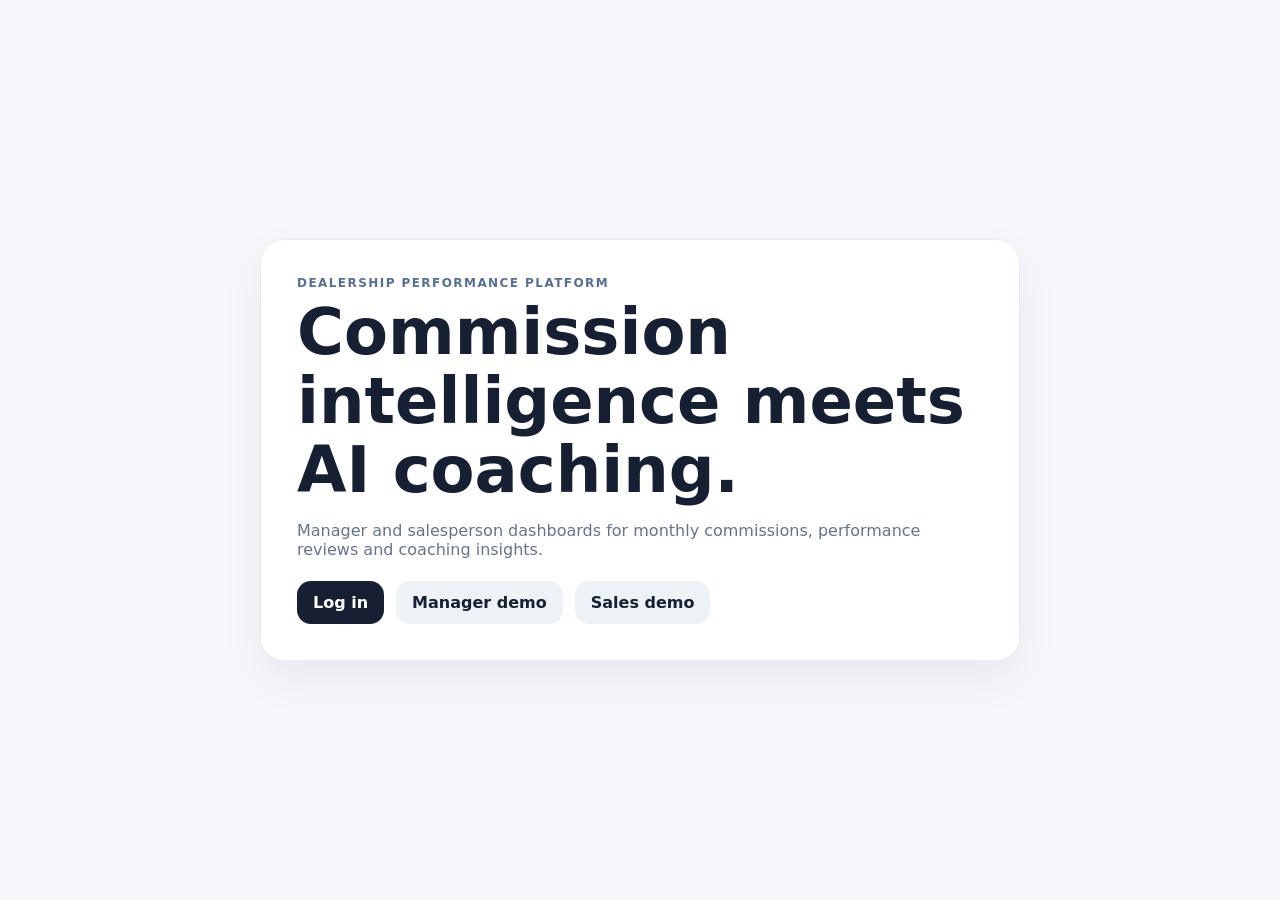
<file: index.html>
<!doctype html>
<html lang="en">
<head>
  <meta charset="utf-8" />
  <meta name="viewport" content="width=device-width,initial-scale=1" />
  <title>Dealership Performance Platform</title>
  <link rel="stylesheet" href="./css/app.css" />
</head>
<body>
  <main class="shell narrow">
    <section class="hero-card">
      <p class="eyebrow">Dealership Performance Platform</p>
      <h1>Commission intelligence meets AI coaching.</h1>
      <p class="muted">Manager and salesperson dashboards for monthly commissions, performance reviews and coaching insights.</p>
      <div class="button-row">
        <a class="button primary" href="./login.html">Log in</a>
        <a class="button secondary" href="./dashboard-manager.html">Manager demo</a>
        <a class="button secondary" href="./dashboard-sales.html">Sales demo</a>
      </div>
    </section>
  </main>
</body>
</html>
</file>
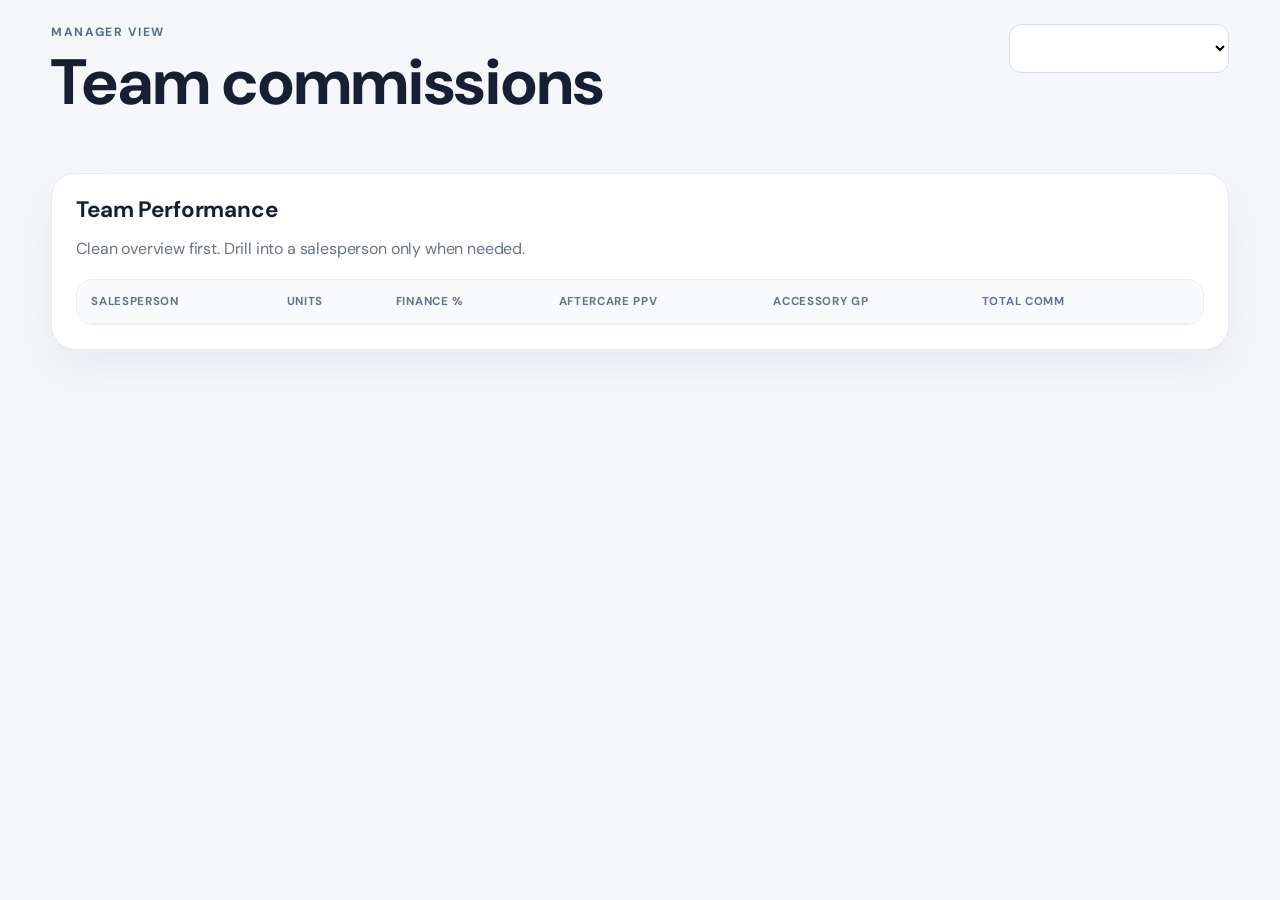
<file: dashboard-manager.html>
<!doctype html>
<html lang="en">
<head>
  <meta charset="utf-8" />
  <meta name="viewport" content="width=device-width,initial-scale=1" />
  <title>Manager Dashboard</title>
  <link rel="preconnect" href="https://fonts.googleapis.com" />
  <link rel="preconnect" href="https://fonts.gstatic.com" crossorigin />
  <link href="https://fonts.googleapis.com/css2?family=DM+Sans:ital,opsz,wght@0,9..40,400;0,9..40,500;0,9..40,600;0,9..40,700;1,9..40,400&display=swap" rel="stylesheet" />
  <link rel="stylesheet" href="./css/app.css" />
  <link rel="stylesheet" href="./css/dashboard.css" />
  <link rel="stylesheet" href="./css/modals.css" />
</head>
<body>
  <header class="topbar topbar--dashboard">
    <div class="topbar__titles">
      <p class="eyebrow">Manager view</p>
      <h1>Team commissions</h1>
    </div>
    <div class="topbar__actions">
      <label class="sr-only" for="periodSelect">Commission period</label>
      <select id="periodSelect" class="control control--period" aria-label="Commission period"></select>
    </div>
  </header>

  <main class="shell shell--dashboard">
    <p id="dashboardStatus" class="dashboard-status" hidden></p>
    <section id="summaryCards" class="card-grid card-grid--summary"></section>

    <section class="panel">
      <div class="section-head">
        <div>
          <h2>Team Performance</h2>
          <p class="muted">Clean overview first. Drill into a salesperson only when needed.</p>
        </div>
      </div>
      <div class="responsive-table">
        <table>
          <thead>
            <tr>
              <th>Salesperson</th>
              <th>Units</th>
              <th>Finance %</th>
              <th>Aftercare PPV</th>
              <th>Accessory GP</th>
              <th>Total Comm</th>
              <th></th>
            </tr>
          </thead>
          <tbody id="teamRows"></tbody>
        </table>
      </div>
    </section>
  </main>

  <dialog id="reviewModal" class="modal">
    <div class="modal-head">
      <div>
        <p class="eyebrow">Performance Review Mode</p>
        <h2 id="reviewTitle">Salesperson Review</h2>
      </div>
      <button id="closeReview" class="icon-button">×</button>
    </div>
    <div id="reviewBody" class="modal-body"></div>
  </dialog>

  <script type="module" src="./js/dashboards/manager-dashboard.js"></script>
</body>
</html>
</file>
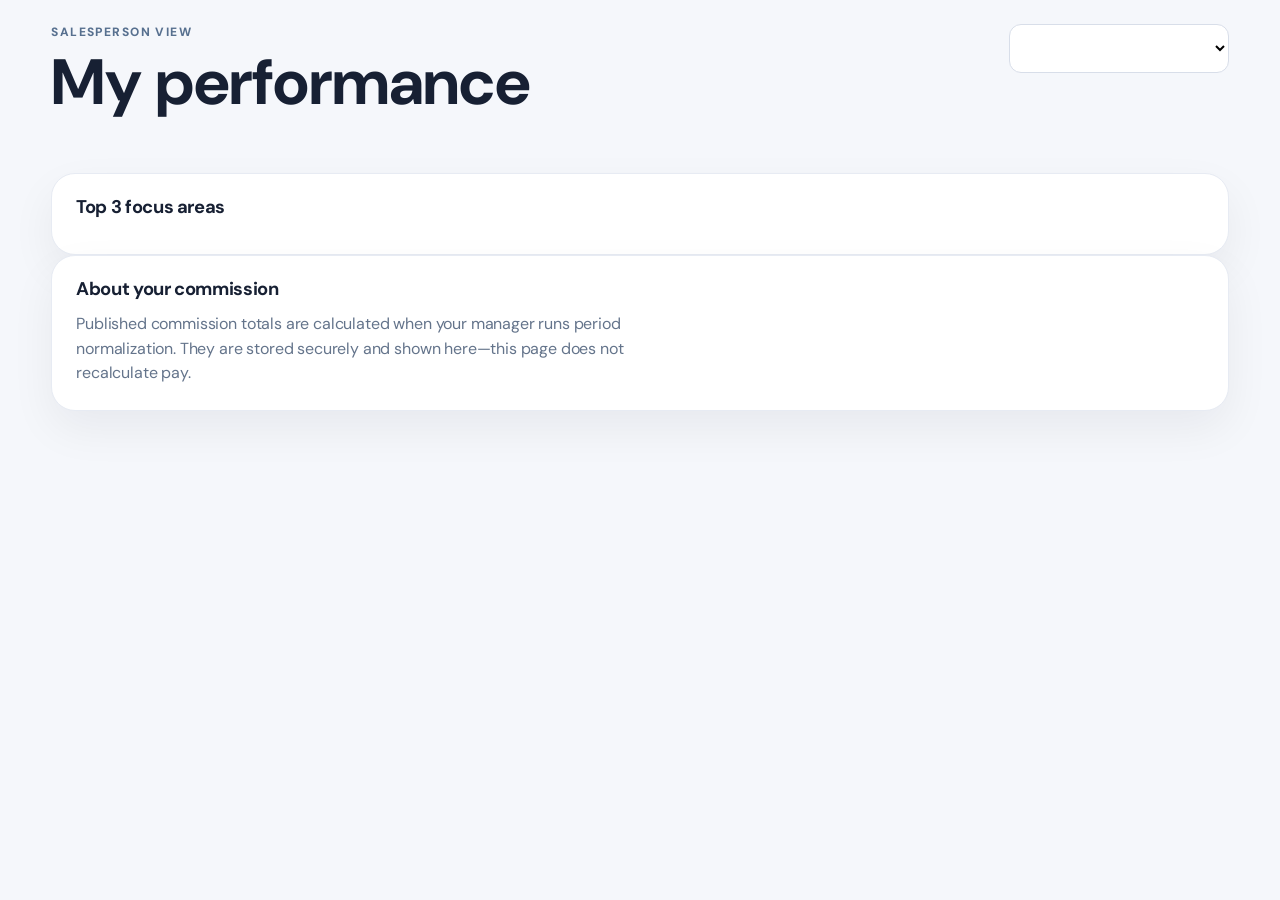
<file: dashboard-sales.html>
<!doctype html>
<html lang="en">
<head>
  <meta charset="utf-8" />
  <meta name="viewport" content="width=device-width,initial-scale=1" />
  <title>My Performance</title>
  <link rel="preconnect" href="https://fonts.googleapis.com" />
  <link rel="preconnect" href="https://fonts.gstatic.com" crossorigin />
  <link href="https://fonts.googleapis.com/css2?family=DM+Sans:ital,opsz,wght@0,9..40,400;0,9..40,500;0,9..40,600;0,9..40,700;1,9..40,400&display=swap" rel="stylesheet" />
  <link rel="stylesheet" href="./css/app.css" />
  <link rel="stylesheet" href="./css/dashboard.css" />
</head>
<body>
  <header class="topbar topbar--dashboard">
    <div class="topbar__titles">
      <p class="eyebrow">Salesperson view</p>
      <h1>My performance</h1>
    </div>
    <div class="topbar__actions">
      <label class="sr-only" for="periodSelect">Commission period</label>
      <select id="periodSelect" class="control control--period" aria-label="Commission period"></select>
    </div>
  </header>

  <main class="shell shell--dashboard">
    <p id="dashboardStatus" class="dashboard-status" hidden></p>
    <section id="personalSummary" class="card-grid card-grid--summary"></section>

    <section class="panel panel--soft">
      <h2>Top 3 focus areas</h2>
      <ol id="focusAreas" class="focus-list"></ol>
    </section>

    <section class="panel panel--note">
      <h2>About your commission</h2>
      <p class="muted note-lead">
        Published commission totals are calculated when your manager runs period normalization.
        They are stored securely and shown here—this page does not recalculate pay.
      </p>
    </section>
  </main>

  <script type="module" src="./js/dashboards/salesperson-dashboard.js"></script>
</body>
</html>
</file>
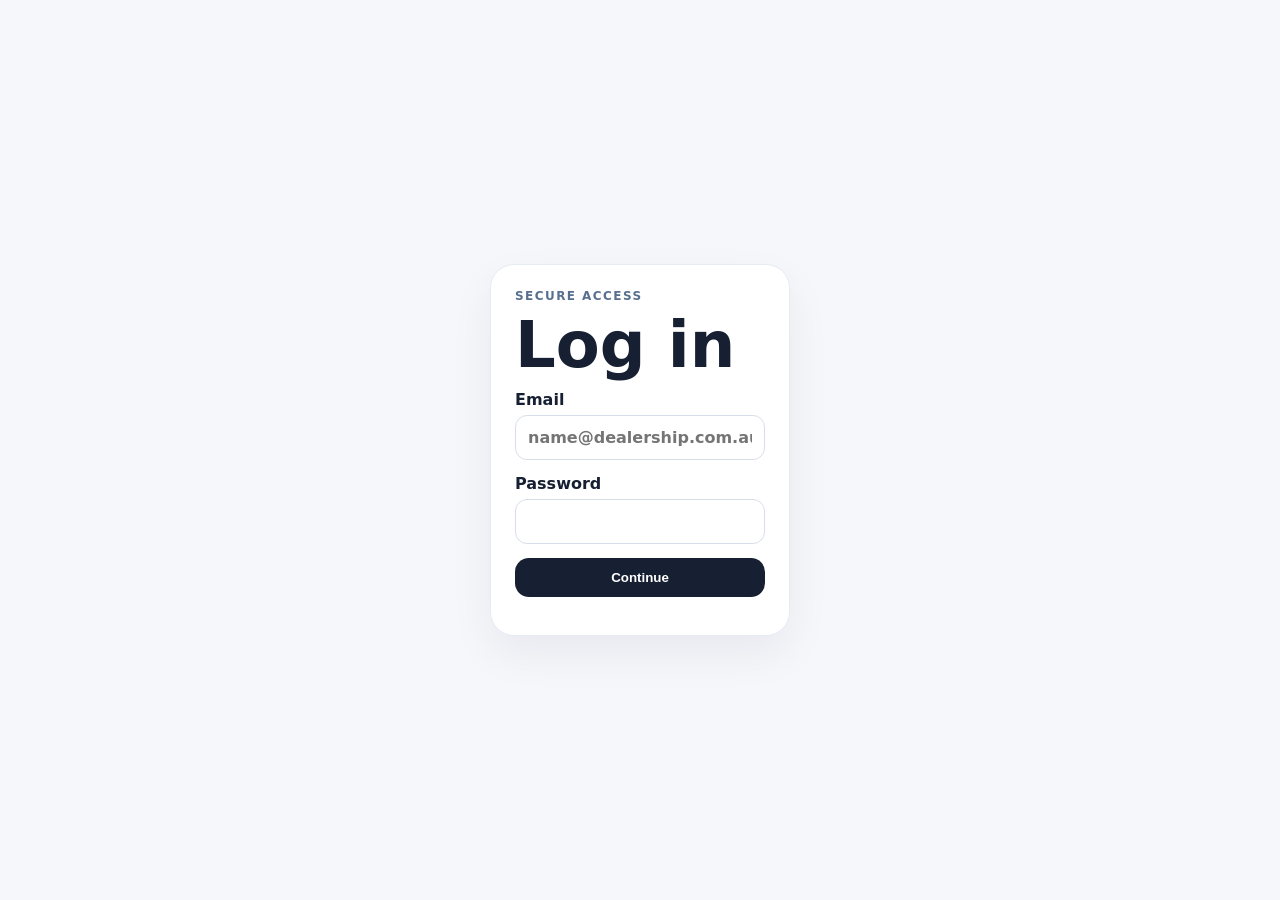
<file: login.html>
<!doctype html>
<html lang="en">
<head>
  <meta charset="utf-8" />
  <meta name="viewport" content="width=device-width,initial-scale=1" />

  <title>Login | Dealership Performance</title>

  <link rel="stylesheet" href="./css/app.css" />
</head>

<body>

  <main class="shell narrow">

    <section class="panel">

      <p class="eyebrow">Secure Access</p>

      <h1>Log in</h1>

      <form id="loginForm" class="form-stack">

        <label>
          Email
          <input
            id="email"
            type="email"
            placeholder="name@dealership.com.au"
            required
          />
        </label>

        <label>
          Password
          <input
            id="password"
            type="password"
            required
          />
        </label>

        <button
          class="button primary"
          type="submit"
        >
          Continue
        </button>

      </form>

      <p id="loginMessage" class="muted small"></p>

    </section>

  </main>

  <script type="module" src="./js/shared/api.js"></script>
  <script type="module" src="./js/auth/login.js"></script>

</body>
</html>
</file>
<file: css/app.css>
*{box-sizing:border-box}body{margin:0;font-family:Inter,system-ui,-apple-system,BlinkMacSystemFont,"Segoe UI",sans-serif;background:#f5f7fb;color:#172033}.shell{width:min(1180px,92vw);margin:0 auto;padding:24px 0}.shell.narrow{width:min(760px,92vw);min-height:100vh;display:grid;place-items:center}.hero-card,.panel{background:#fff;border:1px solid #e7ebf3;border-radius:24px;padding:24px;box-shadow:0 18px 45px rgba(16,24,40,.06)}.hero-card{padding:36px}.eyebrow{text-transform:uppercase;letter-spacing:.12em;font-size:.75rem;font-weight:800;color:#57708f;margin:0 0 8px}h1,h2,h3{margin:0 0 10px;line-height:1.08}h1{font-size:clamp(2rem,6vw,4rem)}h2{font-size:1.4rem}.muted{color:#64748b}.small{font-size:.9rem}.button-row{display:flex;gap:12px;flex-wrap:wrap;margin-top:22px}.button{border:0;border-radius:14px;padding:12px 16px;text-decoration:none;font-weight:800;cursor:pointer;display:inline-flex;align-items:center;justify-content:center}.primary{background:#172033;color:#fff}.secondary{background:#edf2f7;color:#172033}.form-stack{display:grid;gap:14px}.form-stack label,.sim-grid label{display:grid;gap:6px;font-weight:700}.form-stack input,.sim-grid input,.control{border:1px solid #d8dee9;border-radius:12px;padding:12px;background:#fff;font:inherit}.topbar{display:flex;align-items:center;justify-content:space-between;gap:18px;width:min(1180px,92vw);margin:0 auto;padding:24px 0 0}@media(max-width:700px){.topbar{align-items:flex-start;flex-direction:column}.hero-card,.panel{border-radius:18px;padding:18px}.button{width:100%}}
</file>
<file: css/dashboard.css>
body{font-family:"DM Sans",Inter,system-ui,-apple-system,sans-serif;letter-spacing:-.01em}
.sr-only{position:absolute;width:1px;height:1px;padding:0;margin:-1px;overflow:hidden;clip:rect(0,0,0,0);white-space:nowrap;border:0}
.shell--dashboard{padding-bottom:32px}
.topbar--dashboard{align-items:flex-start;flex-wrap:wrap;gap:16px 24px}
.topbar__titles{min-width:min(100%,280px)}
.topbar__actions{display:flex;align-items:center;gap:10px;flex-shrink:0}
.control--period{min-width:min(100vw - 48px,220px);font-weight:600}
.dashboard-status{margin:0 0 18px;padding:12px 16px;border-radius:14px;font-size:.9rem;font-weight:600;line-height:1.45}
.dashboard-status[data-kind=info]{background:#eef4ff;color:#1e3a5f;border:1px solid #c7d7f5}
.dashboard-status[data-kind=error]{background:#fef2f2;color:#991b1b;border:1px solid #fecaca}
.dashboard-status[data-kind=warn]{background:#fffbeb;color:#92400e;border:1px solid #fde68a}
.card-grid{display:grid;grid-template-columns:repeat(auto-fit,minmax(160px,1fr));gap:16px;margin-bottom:22px}
.card-grid--summary{grid-template-columns:repeat(auto-fit,minmax(148px,1fr))}
.metric-card{background:linear-gradient(180deg,#fff 0%,#fafbfd 100%);border:1px solid #e3e8f0;border-radius:18px;padding:20px 20px 18px;box-shadow:0 1px 0 rgba(255,255,255,.8) inset,0 12px 32px rgba(15,23,42,.06)}
.metric-card--wide{grid-column:1/-1}
.metric-card .label{color:#5c6b83;font-size:.8125rem;font-weight:600;letter-spacing:.02em;text-transform:uppercase}
.metric-card .value{font-size:1.65rem;font-weight:700;margin-top:10px;color:#0f172a;line-height:1.15}
.metric-card .value--text{font-size:1rem;font-weight:500;line-height:1.5}
.section-head{display:flex;justify-content:space-between;gap:12px;align-items:flex-start;margin-bottom:4px}
.panel--soft h2,.panel--note h2{font-size:1.15rem;font-weight:700;letter-spacing:-.02em;margin-bottom:12px}
.panel--note .note-lead{margin:0;max-width:52ch;line-height:1.55}
.responsive-table{overflow:auto;-webkit-overflow-scrolling:touch;border-radius:16px;border:1px solid #e8ecf4}table{width:100%;border-collapse:collapse;min-width:680px}th,td{text-align:left;padding:14px 14px;border-bottom:1px solid #eef2f7}th{font-size:.72rem;text-transform:uppercase;color:#64748b;letter-spacing:.06em;font-weight:700;background:#f8fafc}td{font-weight:550;color:#1e293b}tbody tr:hover td{background:#fafbfd}.pill{display:inline-flex;border-radius:999px;padding:6px 10px;background:#edf2f7;font-size:.85rem}.focus-list{display:grid;gap:12px;padding-left:20px;margin:0}.focus-list li{padding:12px 14px;background:#f8fafc;border:1px solid #eef2f7;border-radius:14px;line-height:1.45}@media(max-width:700px){.metric-card .value{font-size:1.45rem}table{min-width:100%}th,td{padding:12px 10px}}
</file>
<file: css/modals.css>
.modal{border:0;border-radius:24px;padding:0;width:min(860px,92vw);box-shadow:0 30px 80px rgba(16,24,40,.22)}.modal::backdrop{background:rgba(15,23,42,.46)}.modal-head{display:flex;justify-content:space-between;gap:16px;padding:22px 22px 12px;border-bottom:1px solid #eef2f7}.modal-body{padding:22px;display:grid;gap:16px}.icon-button{border:0;background:#edf2f7;width:38px;height:38px;border-radius:999px;font-size:24px;cursor:pointer}.review-grid{display:grid;grid-template-columns:repeat(3,1fr);gap:12px}.review-box{background:#f8fafc;border-radius:18px;padding:14px}.review-box h3{font-size:1rem}@media(max-width:760px){.review-grid{grid-template-columns:1fr}.modal-head{padding:18px}.modal-body{padding:18px}}
</file>
